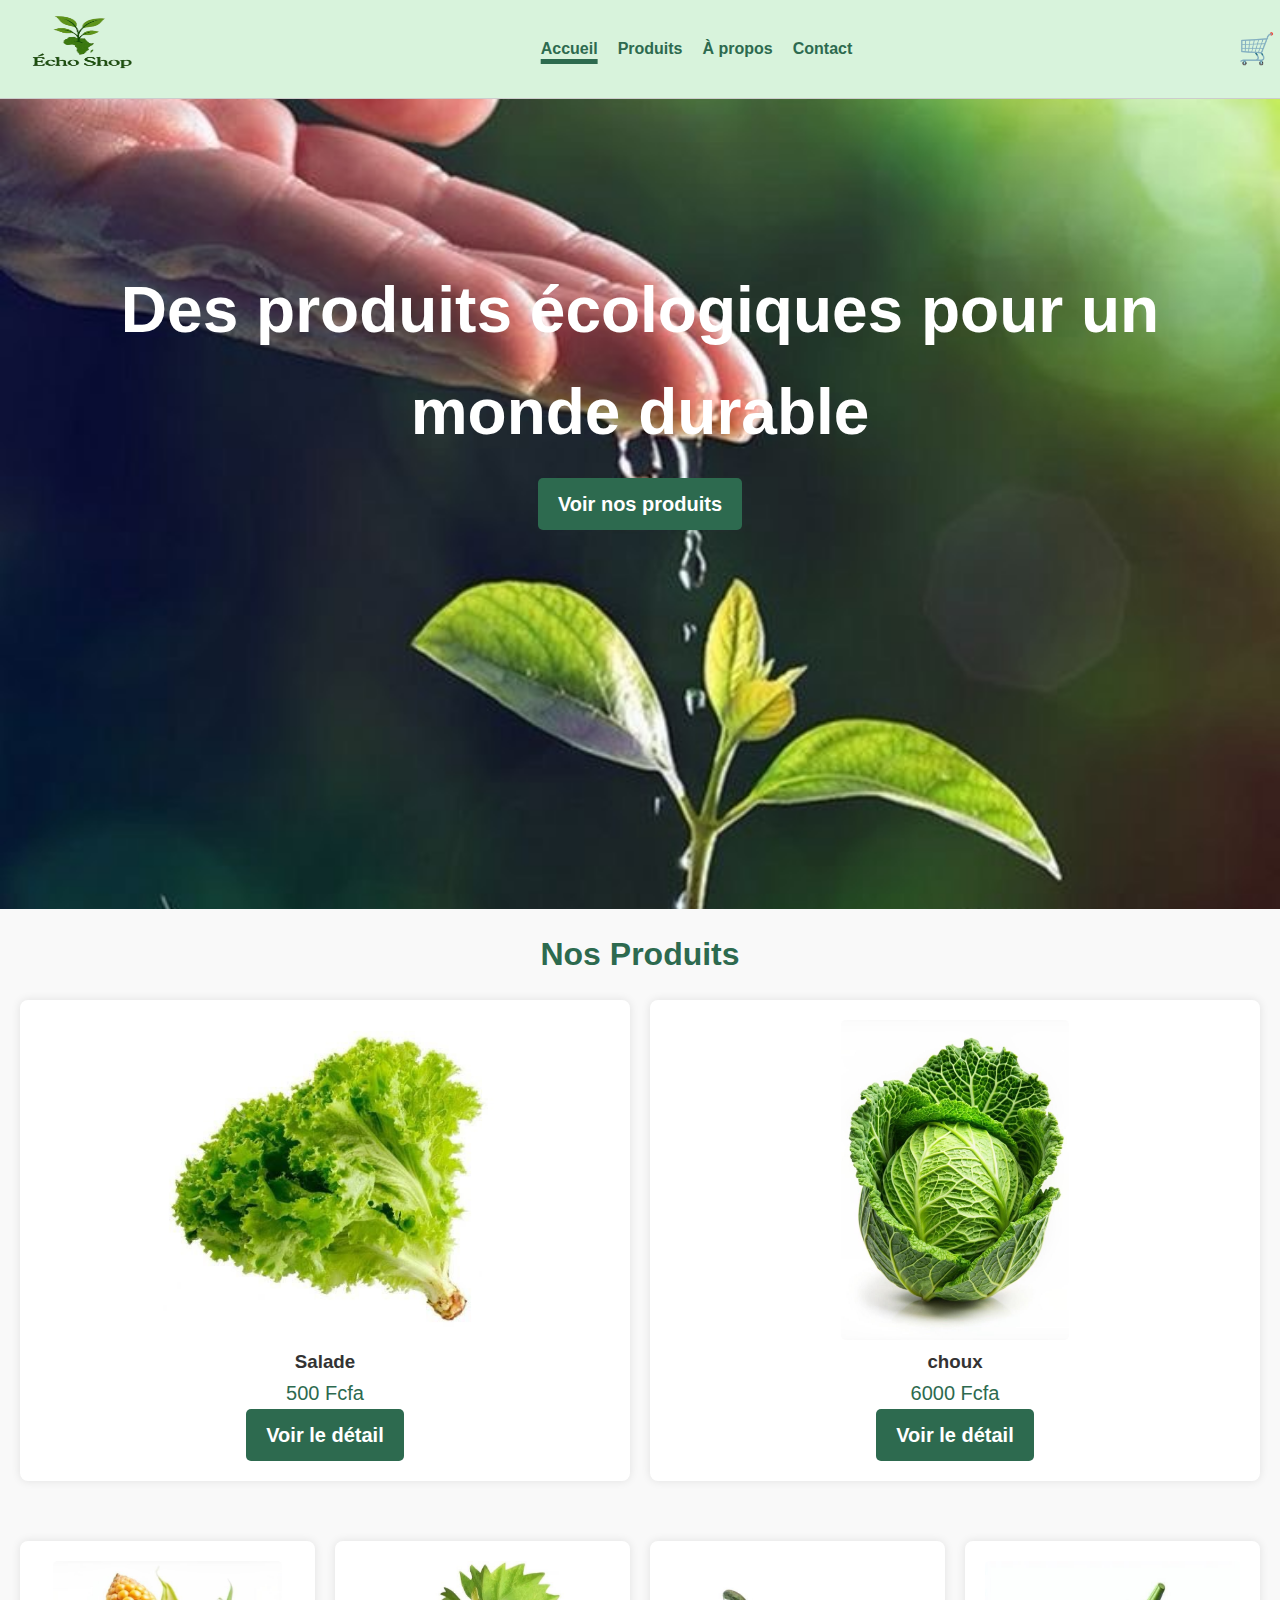
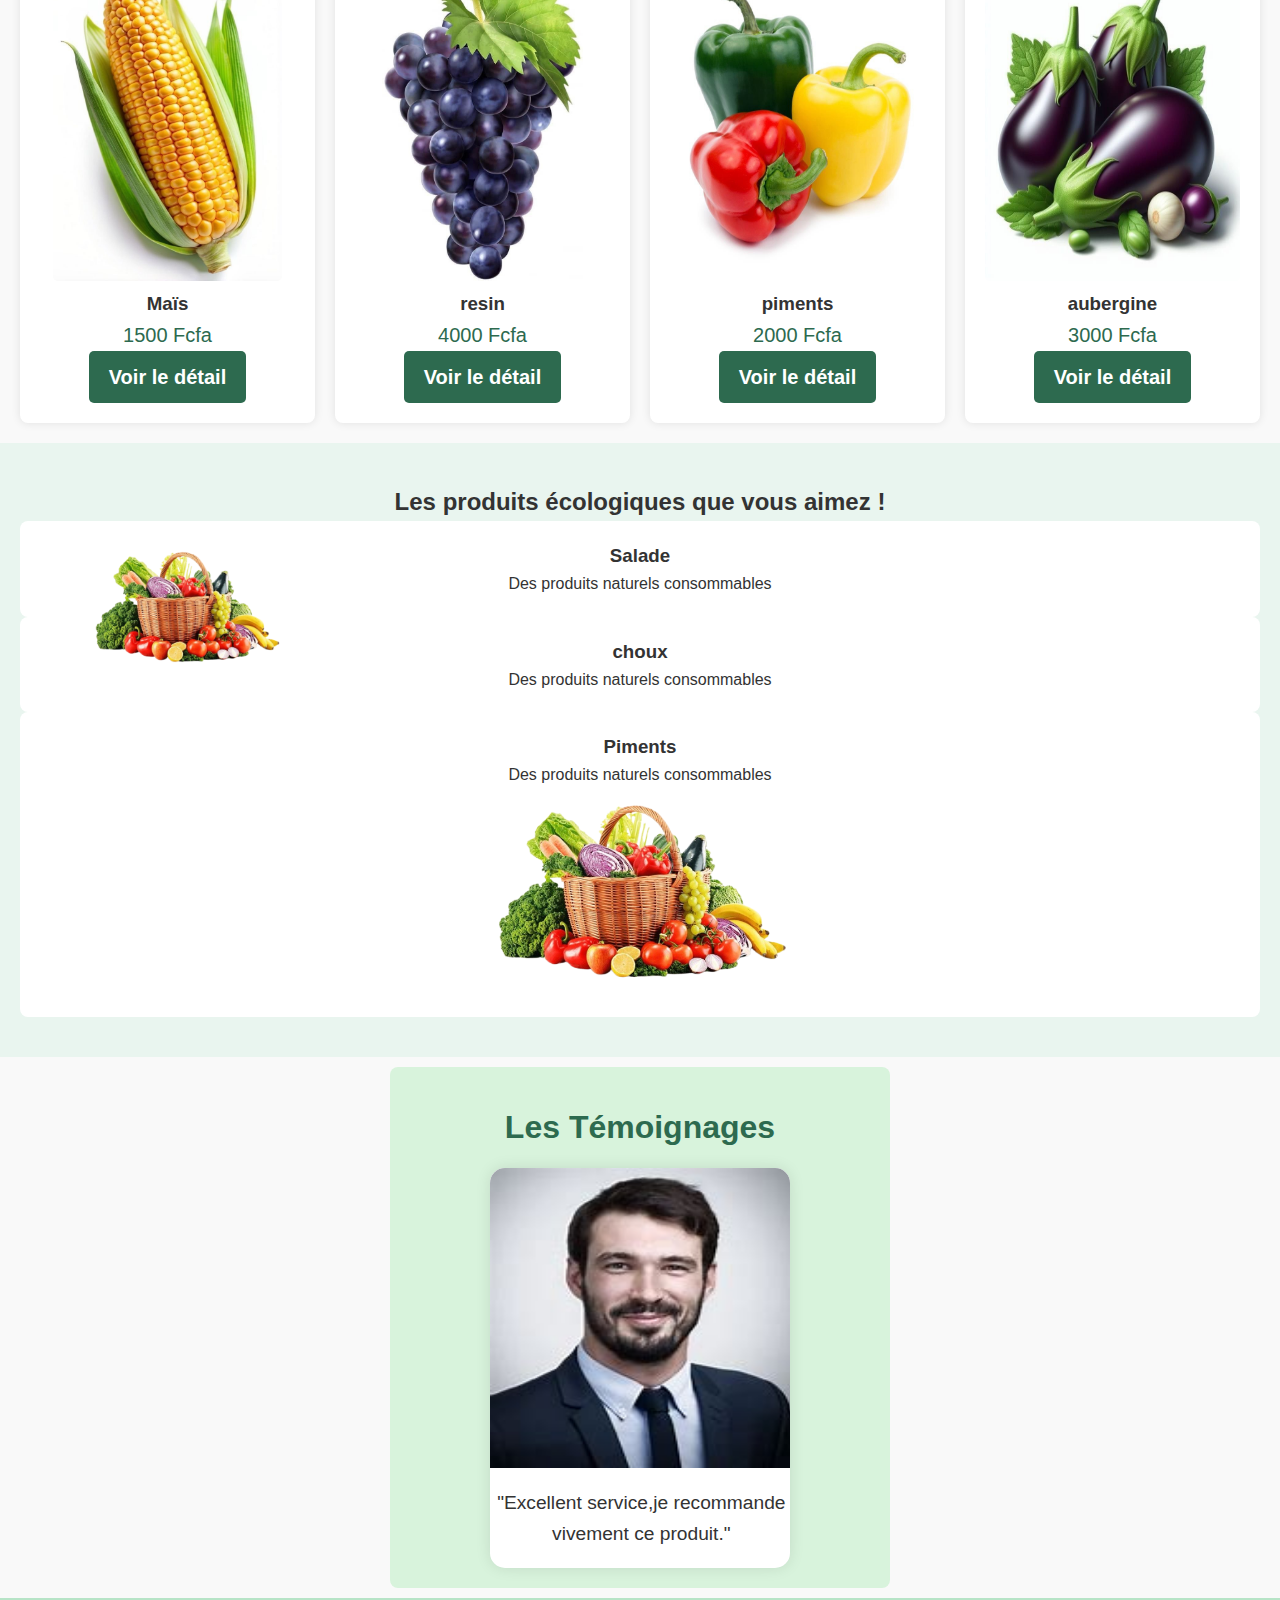
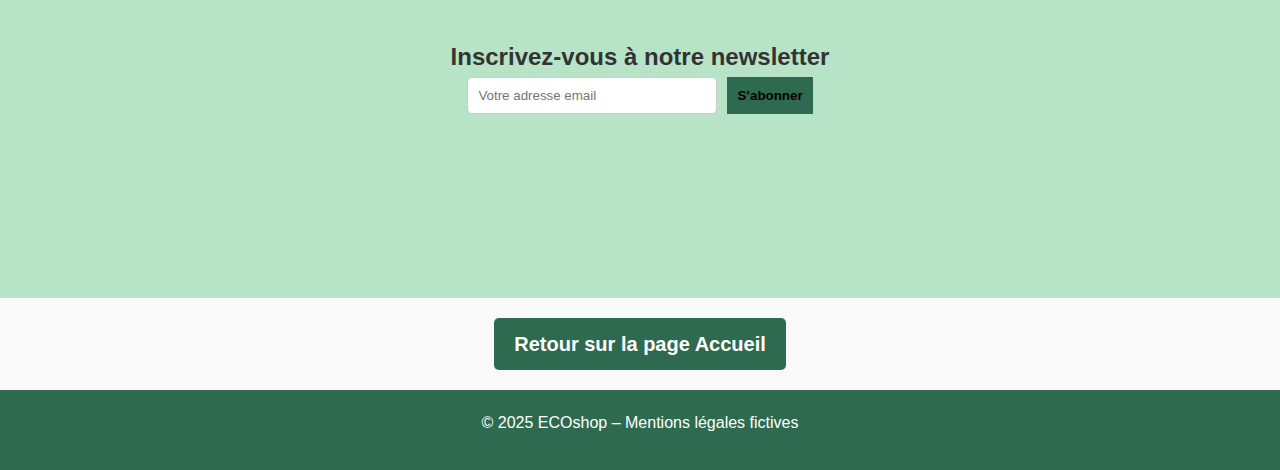
<file: index.html>
<!DOCTYPE html>
<html lang="fr">
<head>
    <meta charset="UTF-8">
    <meta name="viewport" content="width=device-width, initial-scale=1.0">
    <title>EcoShop</title>
    <link rel="stylesheet" href="style.css">
 
      </head>
<body>
    <!-- HEADER -->
    <header>
      <div class="logo">
        <img src="images/télécharger (1).png" alt="">
      </div>
      <nav>
        <ul>
          <li class="active"><a href="#">Accueil</a></li>
          <li><a href="#produits">Produits</a></li>
          <li><a href="#A-propos">À propos</a></li>
          <li><a href="#contact">Contact</a></li>
        </ul>
      </nav>
      <div class="cart">🛒</div>
    </header>
  
    <!-- HERO SECTION -->
    <section class="hero">
      <p>Des produits écologiques pour un monde durable</p>
      <a href="#produits" class="btn">Voir nos produits</a>
    </section>
<!-- PRODUITS -->
<section id="produits" class="produits">
  <h1>Nos Produits</h1>
  <div class="grid-produits">
    <!-- 4 à 6 cartes -->
    <div class="carte-produit">
      <img src="./images/image 2.jpg" alt="Produit 1" />
      <h3>Salade</h3>
      <p>500 Fcfa</p>
      <a href="produit.html" class="btn">Voir le détail</a>
    </div>
    <div class="carte-produit">
      <img src="./images/image 3.jpg" alt="Produit 1" />
      <h3>choux</h3>
      <p>6000 Fcfa</p>
      <a href="produit.html" class="btn">Voir le détail</a>
    </div>
  </div>
</section>
<section id="produits" class="produits">
  <div class="grid-produits">
    <div class="carte-produit">
      <img src="./images/image 4.jpg" alt="Produit 1" />
      <h3>Maïs</h3>
      <p>1500 Fcfa</p>
      <a href="produit.html" class="btn">Voir le détail</a>
    </div>
    <div class="carte-produit">
      <img src="./images/image 9.jpg" alt="Produit 1" />
      <h3>resin</h3>
      <p>4000 Fcfa</p>
      <a href="produit.html" class="btn">Voir le détail</a>
    </div>
    <div class="carte-produit">
      <img src="./images/image 10.jpg" alt="Produit 1" />
      <h3>piments</h3>
      <p>2000 Fcfa</p>
      <a href="produit.html" class="btn">Voir le détail</a>
     
    </div>
    <div class="carte-produit">
      <img src="./images/image 7.jpg" alt="Produit 1" />
      <h3>aubergine</h3>
      <p>3000 Fcfa</p>
      <a href="produit.html" class="btn">Voir le détail</a>  
    </div>
  </div>
</section>
<!-- MARQUES -->
<section id="A-propos" class="A-propos">
  <h2>Les produits écologiques que vous aimez !</h2>
  <div class="valeurs-content">
   
    <div class="Valeurs">
      <img src="images/télécharger.png" alt="" class="imgvaleurs-content">
      <h3>Salade </h3>
      <p>Des produits naturels consommables</p>
    </div>
    <div>
      <h3>choux</h3>
      <p>Des produits naturels consommables</p>
    </div>
    <div>
      <h3>Piments</h3>
      <p>Des produits naturels consommables</p>
      <img src="images/télécharger.png" alt="" class="imgvaleurs-content1">
    </div>
  </div>
</section>
<!-- Témoignages -->
<section class="temoignage">
  <h1>Les Témoignages</h1>
<div class="carousel">
  <div class="track">
    <div class="slide">
      <img src="./images/personne 1.jpeg" alt="">
      <p>"Excellent service,je recommande <br> vivement ce produit."</p>
     
    </div>
    <div class="slide">
      <img src="./images/personne 2.jpeg" alt="">
      <p>"Livraison rapide, produit <br> de qualité, très satisfait."</p>
      
    </div>
    <div class="slide">
      <img src="./images/personne 3.jpeg" alt="">
      <p>"Service client au top,<br> je repasserai commande."</p>
    </div>
    </div>
  </div>
</div>
</section>
<!-- NEWSLETTER -->
<section class="newsletter" id="contact">
  <h2>Inscrivez-vous à notre newsletter</h2>
  <form>
    <input type="email" placeholder="Votre adresse email" required />
    <button type="submit">S’abonner</button>
  </form>
</section>
<div class="back">
  <a href="index.html" class="btn">Retour sur la page Accueil</a>
  </div>
   <!-- FOOTER -->
   <footer>
    <p>© 2025 ECOshop – Mentions légales fictives</p>
    </footer>
</body>
</html>
</file>
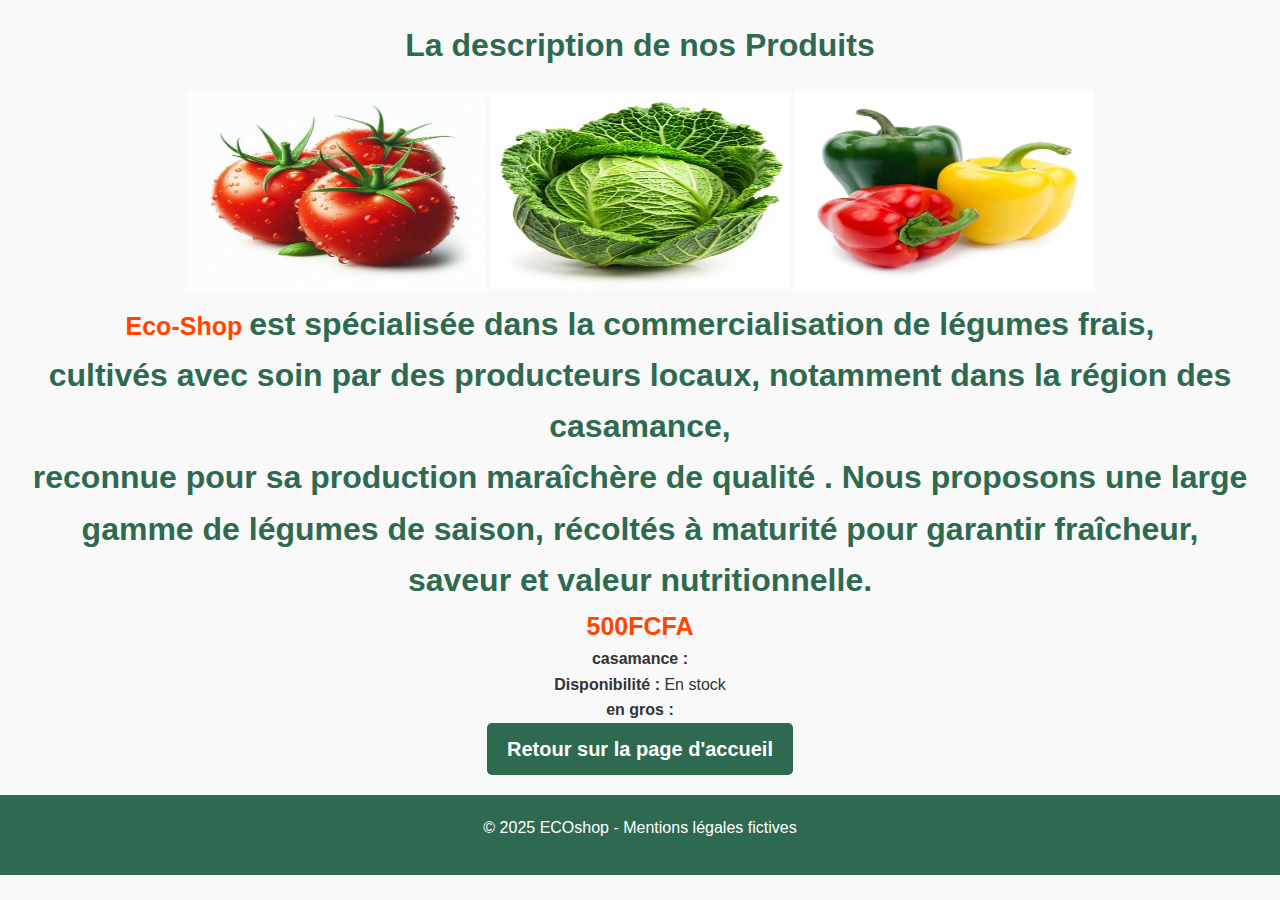
<file: produit.html>
<!DOCTYPE html>
<html lang="fr">
<head>
  <meta charset="UTF-8">
  <meta name="viewport" content="width=device-width, initial-scale=1.0">
  <title>Détails de nos produit</title>
  <link rel="stylesheet" href="style.css">
</head>
<style>
  span{
    font-size: 25px;
    color:orangered; 
    font-weight: 600;
    transition: 0.3s ease;
    text-decoration: none; 
}
span:hover{
    color: green;
    text-shadow: 0 0 25% orangered;
    transform: scale(1.1);  
}

.prix1{
  color: orangered;
}
</style>
<body>
    <section id="produits" class="produits">
      <h1>La description de nos Produits</h1>
      <div class="grid-produits">
        <!-- 4 à 6 cartes -->
        <div class="carte-détails">
          <img src="images/image 5.jpg" alt="Produit 1" />
          <img src="images/image 3.jpg" alt="Produit 1" />
          <img src="images/image 10.jpg" alt="Produit 1" />

          <div >
            <h1> <span>Eco-Shop </span>est spécialisée dans la commercialisation de légumes frais, 
              <br>cultivés avec soin par des producteurs locaux,
               notamment dans la région des casamance,
              <br> reconnue pour sa production maraîchère de qualité . 
               Nous proposons une large gamme de légumes de saison,
              récoltés à maturité pour garantir fraîcheur, 
              <br>saveur et valeur nutritionnelle.</h1>
              <span>500FCFA</span>
          
            <ul>
              <li><strong> casamance :</strong></li>
              <li><strong>Disponibilité :</strong> En stock</li>
              <li><strong>en gros :</strong> </li>
            </ul>
          </div> 
        </div>
        <!-- Ajouter d'autres cartes similaires -->
      </div>
      <a href="index.html" class="btn">Retour sur la page d'accueil</a>
    </section>
   <!-- FOOTER -->
   <footer>
    <p>© 2025 ECOshop - Mentions légales fictives</p>
    </footer>
</body>
</html>
</file>
<file: style.css>
/* RESET */
* {
  margin: 0;
  padding: 0;
  box-sizing: border-box;
}
/* POLICES ET COULEURS GÉNÉRALES */
body {
  font-family: Arial, sans-serif;
  line-height: 1.6;
  color: #333;
  background-color: #f9f9f9;
}
/* HEADER */
header {
  display: flex;
  justify-content: space-between;
  align-items: center;
  padding: 5px;
  background-color: #d8f3dc;
  border-bottom: 1px solid #ccc;
}
header .logo img{
  height: 80px;
  width: 150px;
  }
  /* LES LIENS DU NAV */
header nav ul {
  display: flex;
  gap: 20px;
  list-style: none;
}
header nav ul li a{
  color:  #2d6a4f;
  font-weight: bold;
}
header nav ul li:hover {
  text-underline-offset:5px ;
  text-decoration-thickness: 5px;
  transform: scale(1.05);
}
header .cart {
  font-weight: bold;
  font-size: 30px;
}
/*LE LIEN ACTIVE */
.active{
  text-decoration: underline #2d6a4f;
  text-underline-offset:5px ;
  text-decoration-thickness: 5px;
}
a {
  text-decoration: none;
}
a:hover{
    text-decoration: underline #2d6a4f;
    text-underline-offset:5px ;
    text-decoration-thickness: 5px;
    transform: scale(1.05);
}
.btn {
  display: inline-block;
  padding: 10px 20px;
  background-color: #2d6a4f;
  color: white;
  border-radius: 5px;
  transition: background 0.3s;
  font-weight: bold;
  font-size: 20px;
}
.btn:hover {
  background-color: #40916c;
}
/* HERO */
.hero {
  background: url('./images/background.jpg') no-repeat center center/cover;
  text-align: center;
  color: white;
  padding: 80px 20px;
  height: 90vh;
}
.hero p {
  font-size: 4em;
  margin-bottom: 15px;
  margin-top: 5rem;
  font-weight: bold;
}
/* PRODUITS */
.produits {
  padding: 20px 20px;
  text-align: center;
}
.produits ul{
  list-style: none;
}
.produits h1{
  text-align: center;
  color: #2d6a4f;
}
.produits p{
  color: #2d6a4f;
  font-size: 20px;
}
.produits .carte-détails img{
height: 200px;
width: 300px;
}
.grid-produits {
  display: grid;
  grid-template-columns: repeat(auto-fit, minmax(250px, 1fr));
  gap: 20px;
  margin-top: 20px;
}
.carte-produit {
  background: white;
  padding: 20px; 
  border-radius: 8px;
  box-shadow: 0 0 10px rgba(0,0,0,0.1);
  transition: transform 0.3s, box-shadow 0.3s;
}
.carte-produit:hover {
  transform: scale(1.03);
  box-shadow: 0 0 15px rgba(0,0,0,0.2);
}

.carte-produit img {
  max-width: 100%;
  height: 20rem;
  border-radius: 5px;
}
/* A propos */
.A-propos{
  padding: 40px 20px;
  background-color: #e9f5ef;
  text-align: center;
}
.valeurs.valeurs-content {
  display: flex;
  flex-wrap: wrap;
  justify-content: center;
  gap: 30px;
  margin-top: 20px;
}
.valeurs-content  div {
  flex:  1 250px;
  background-color: white;
  padding: 20px;
  border-radius: 8px;
}
.imgvaleurs-content{
  width: 15%;
  position: absolute;
  left: 10vh;
}
.imgvaleurs-content1{
  width: 25%;
}
/* TÉMOIGNAGES */
.temoignages {
  padding: 40px 20px;
  background-color: #fff;
  text-align: center;
}
.temoignage h1{
  text-align: center;
  margin: 15px;
  color: #2d6a4f;
}
.temoignage {
  margin: 10px auto;
  max-width: 500px;
  background: #d8f3dc;
  padding: 20px;
  border-radius: 8px;
}
.carousel {
  width: 300px;
  height: 400px;
  margin: auto;
  overflow: hidden;
  border-radius: 15px;
  box-shadow: 0 0 15px rgba(0, 0, 0, 0.1);
  background: #fff;
}
.carousel .content{
 justify-content: center;
}
.track {
  display: flex;
  width: fit-content;
  animation: scroll 15s linear infinite;
}
.slide {
  display: flex;
  flex-direction: column;
  justify-content: center;
  align-items: center;
  min-width: 100%;
  flex-shrink: 0;
  text-align: center;
  background: #fff;
}
.slide p {
  font-size: 1.2em;
  color: #333;
  text-align: center;
  margin-top: 20px;
}
.slide img{
  width: 100%;
  height: 300px;
}
@keyframes scroll {
  0%   { transform: translateX(0); }
  33%  { transform: translateX(0); }
  50%  { transform: translateX(-100%); }
  66%  { transform: translateX(-100%); }
  80%  { transform: translateX(-200%); }
  100% { transform: translateX(-200%); }
}
/* NEWSLETTER */
.newsletter {
  padding: 40px 20px;
  background-color: #b7e4c7;
  text-align: center;
  height: 300px;
}
.newsletter form {
  display: flex;
  justify-content: center;
  flex-wrap: wrap;
  gap: 10px;
}
.newsletter input {
  padding: 10px;
  width: 250px;
  border: 1px solid #ccc;
  border-radius: 5px;
}
.newsletter button{
  background-color: #2d6a4f;
  padding: 10px;
  border: none;
  font-weight: bold;
}
.newsletter button:hover{
  color: white;
  font-weight: bold;
  cursor: pointer;
}
.back{
  text-align: center;
  margin: 20px 20px;
}
/* FOOTER */
footer {
  padding: 20px;
  background-color: #2d6a4f;
  color: white;
  text-align: center;
  height: 80px;
}
/* les médias queris */
@media (max-width: 768px) {
  header {
    flex-direction: column;
    text-align: center;
  }
  nav ul {
    flex-direction: column;
    gap: 10px;
    width: 100%;
  }
  .hero p {
    font-size: 1.2rem;
    text-align: center;
  }
  .hero .btn {
    display: block;
    margin: 10px auto;
  }
  .grid-produits {
    grid-template-columns: 1fr; /* une seule colonne sur petit écran */
  }
  .valeurs-content {
    flex-direction: column;
  }
  .carousel .slide {
    text-align: center;
  }
  form {
    display: flex;
    flex-direction: column;
    gap: 10px;
  }
  input, button {
    width: 100%;
  }
}
img {
  max-width: 100%;
  height: auto;
}
</file>
